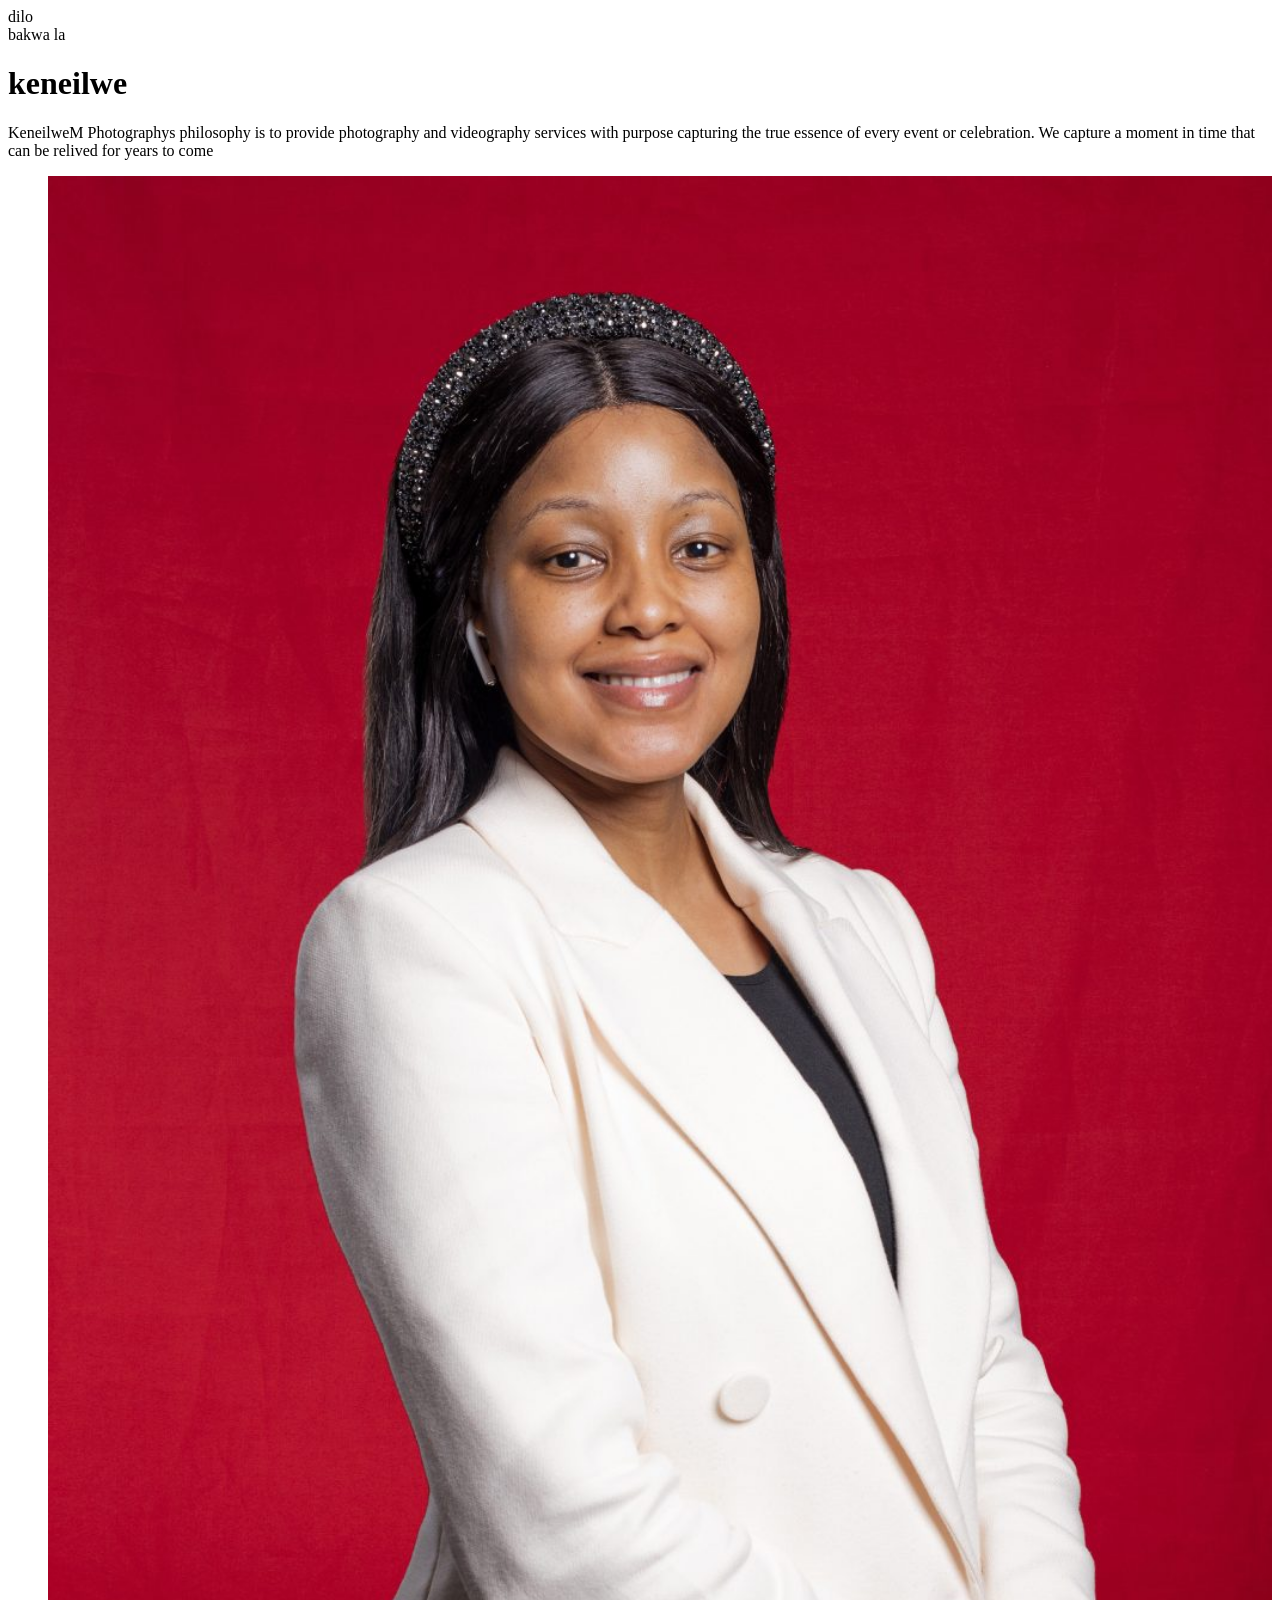
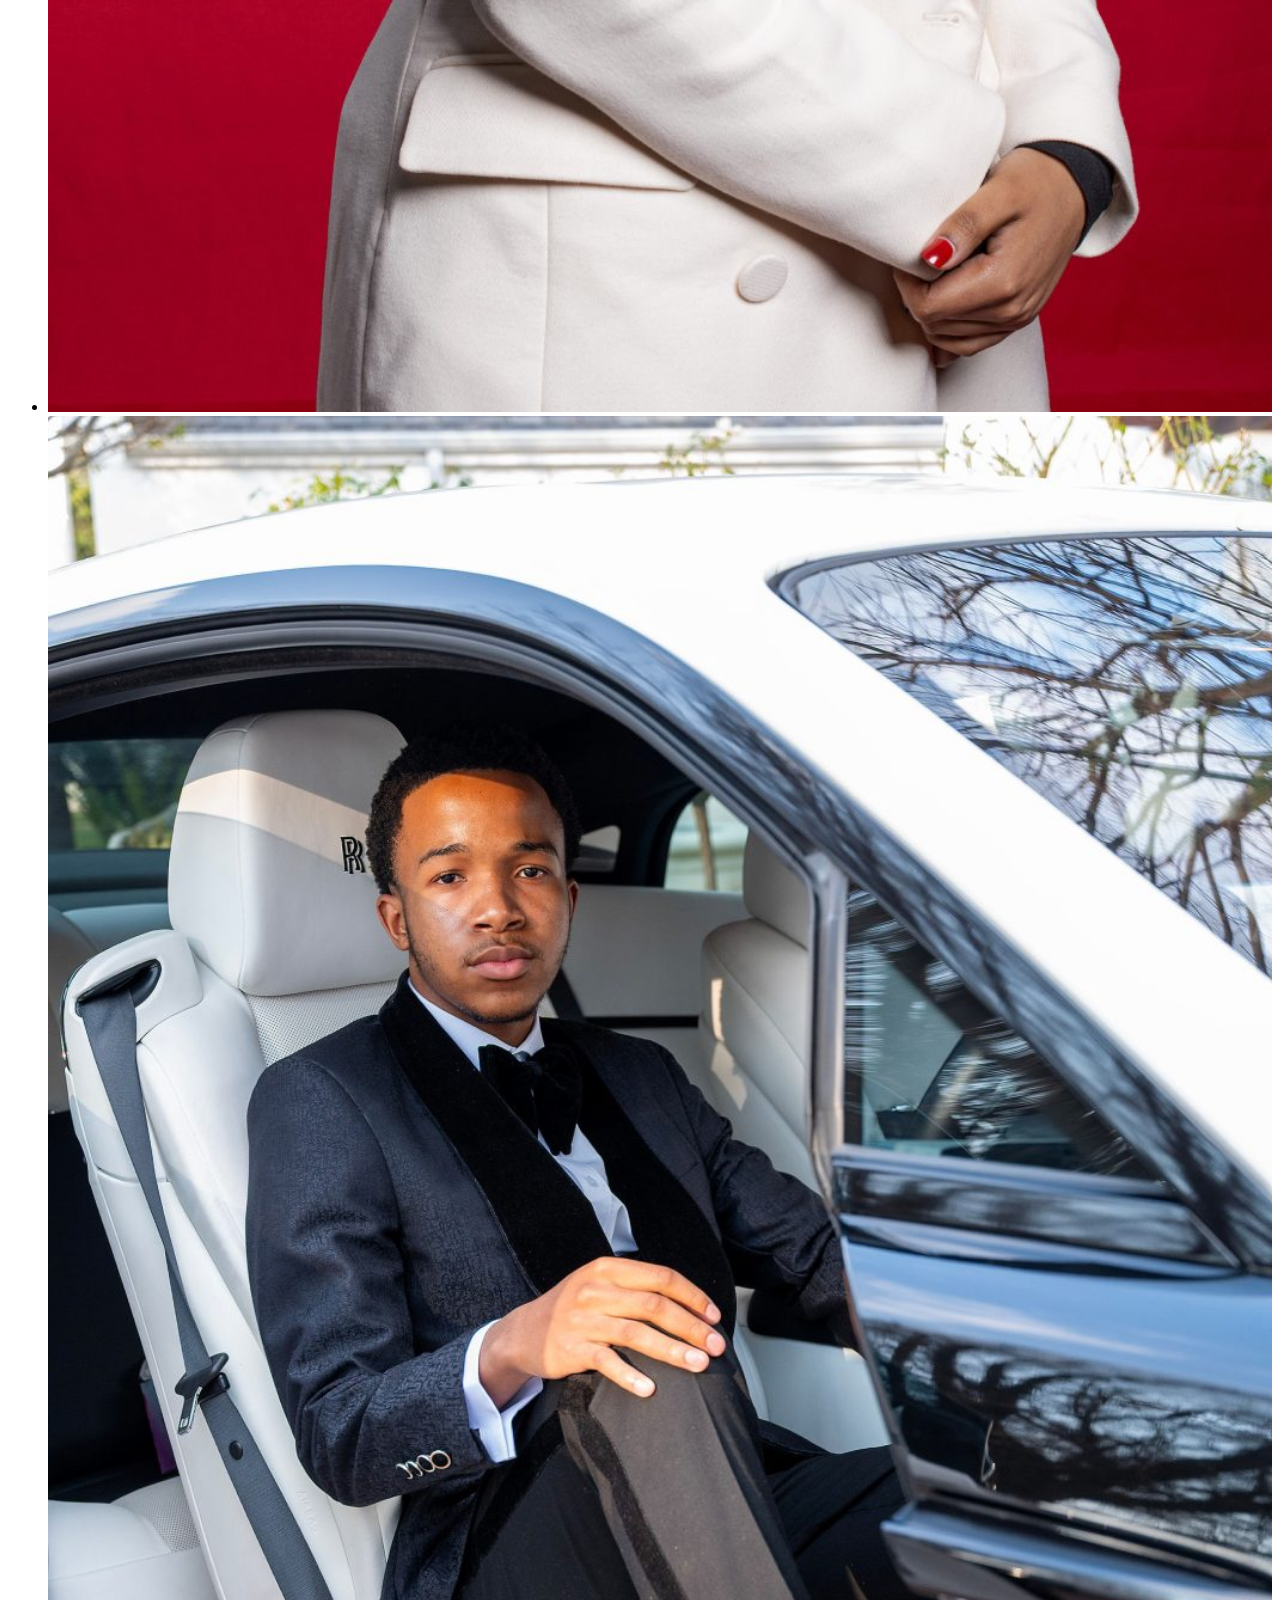
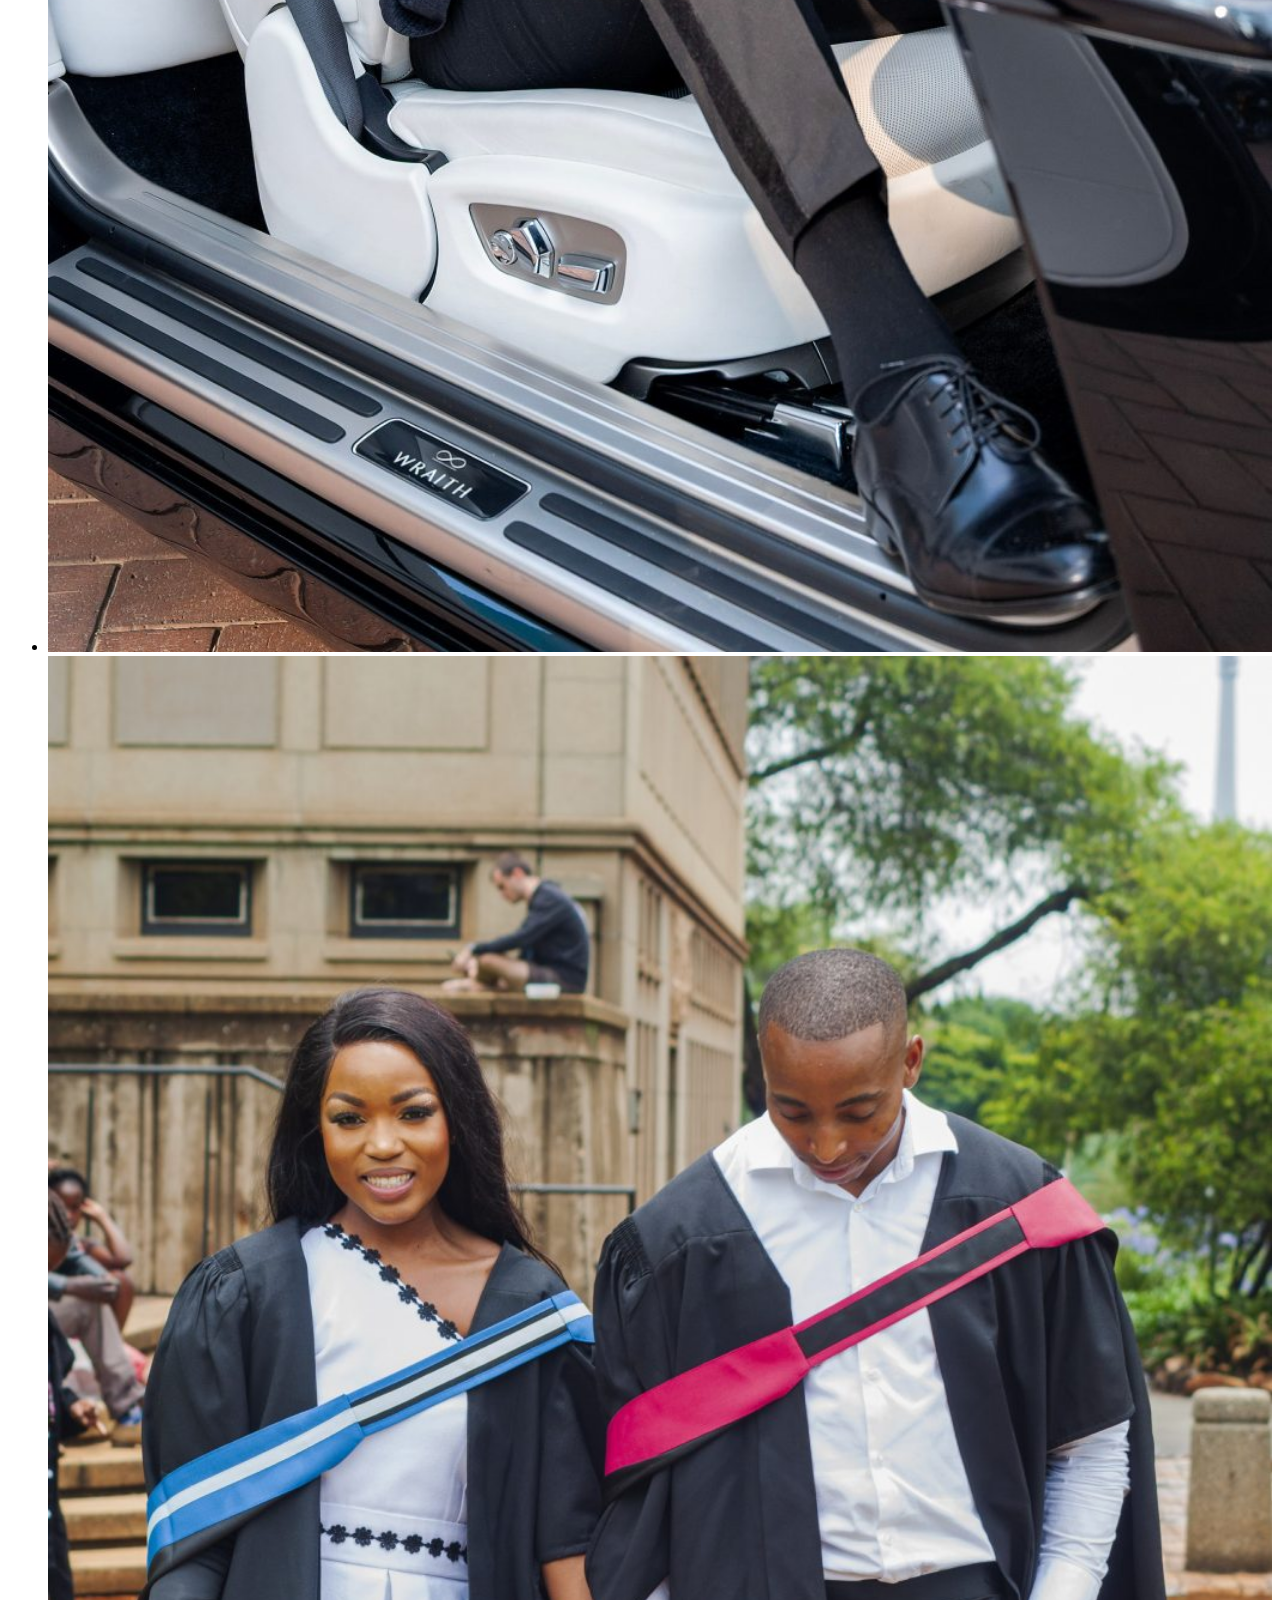
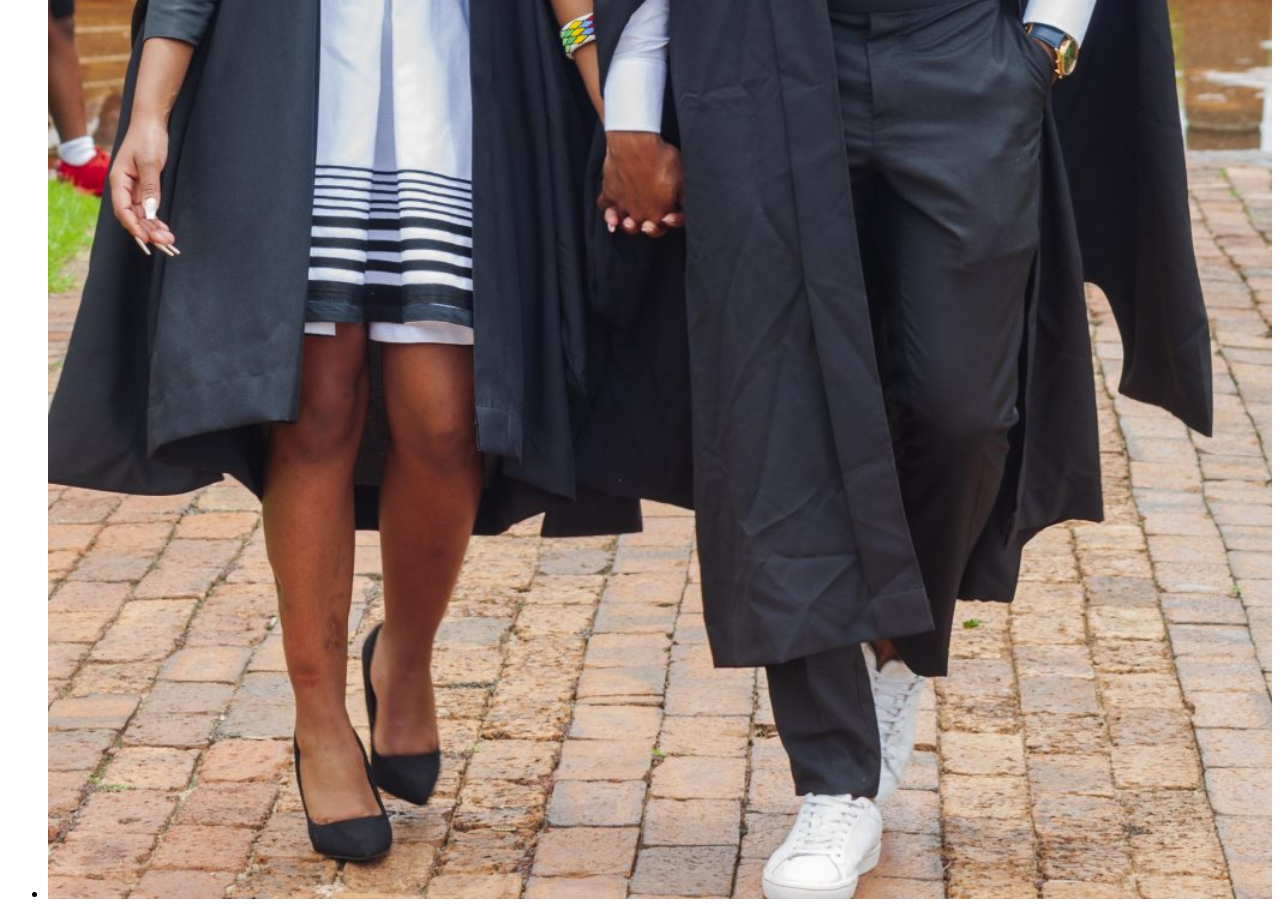
<file: index.html>
<!doctype html>
<html lang="en">
  <head>
    <meta charset="UTF-8" />
    <meta name="viewport" content="width=device-width, initial-scale=1.0" />
    <link rel="stylesheet" href="main.css" />
    <title>Dilo stofong</title>
  </head>
  <body>
    <main>
      <div id="logo">dilo</div>
      <div>bakwa la</div>
      <div>
        <h1>keneilwe</h1>
        <p>
          KeneilweM Photographys philosophy is to provide photography and
          videography services with purpose capturing the true essence of every
          event or celebration. We capture a moment in time that can be relived
          for years to come
        </p>
      </div>
      <div id="gallery">
        <ul>
          <li>
            <img
              src="images/photo1.jpg"
              alt="red smiles"
              height="100%"
              width="100%"
            />
          </li>
          <li>
            <img
              src="images/photo2.jpg"
              alt="billion dollar car"
              height="100%"
              width="100%"
            />
          </li>
          <li>
            <img
              src="images/photo4.jpg"
              alt="graduation"
              height="100%"
              width="100%"
            />
          </li>
        </ul>
      </div>
    </main>
  </body>
</html>
</file>
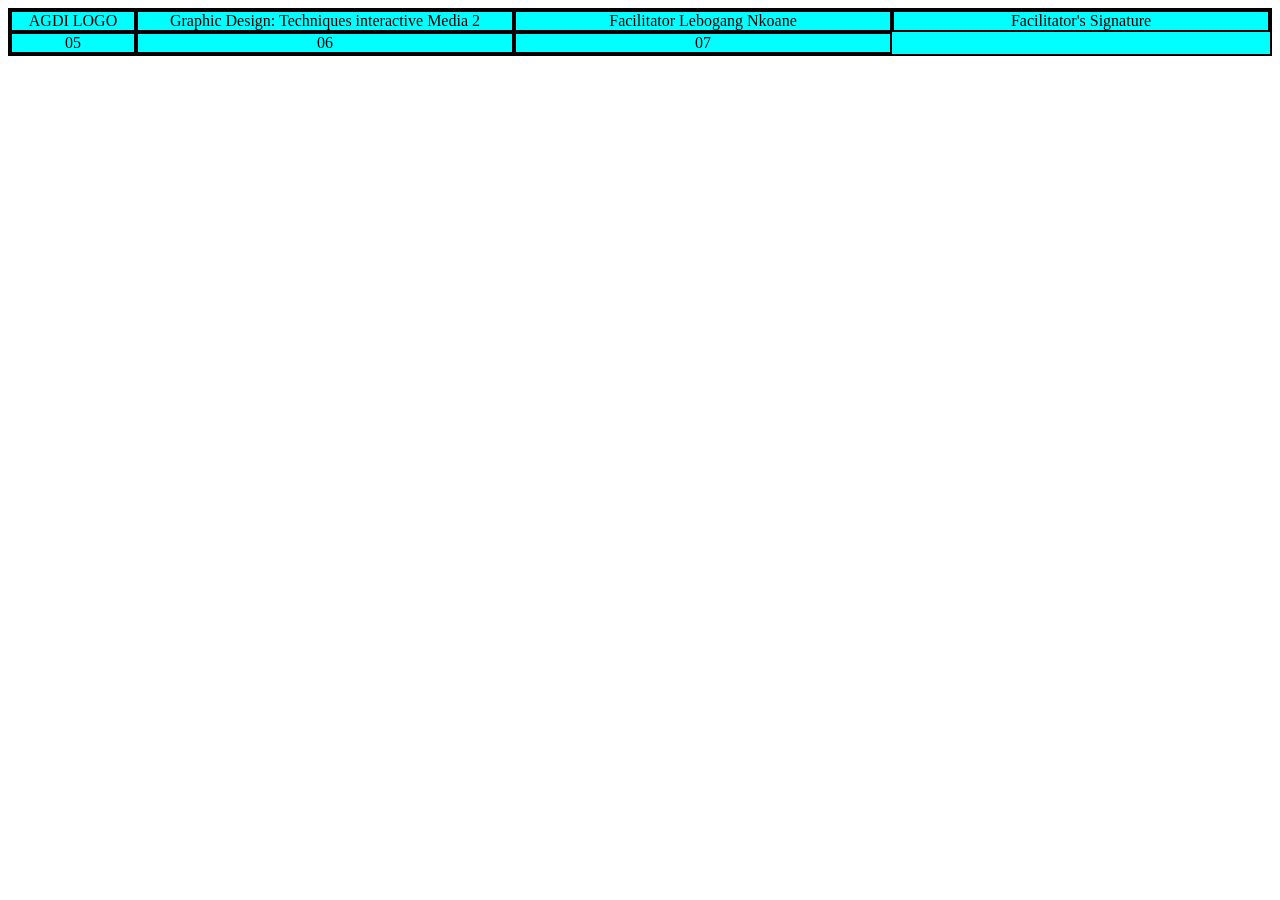
<file: time table.html>
<!DOCTYPE html>
<!-- saved from url=(0032)http://127.0.0.1:5500/index.html -->
<html lang="en"><head><meta http-equiv="Content-Type" content="text/html; charset=UTF-8">
    
    <meta name="viewport" content="width=device-width, initial-scale=1.0">
    <link rel="stylesheet" href="./time table_files/main.css">
    <title>time table</title>
  </head>
  <body>
    <main>
      <div id="root">
        <div>AGDI LOGO</div>
        <div>Graphic Design: Techniques interactive Media 2</div>
        <div>Facilitator Lebogang Nkoane</div>
        <div>Facilitator's Signature</div>
        <div>05</div>
        <div>06</div>
        <div>07</div>
      </div>
    </main>
  <!-- Code injected by live-server -->
<script>
	// <![CDATA[  <-- For SVG support
	if ('WebSocket' in window) {
		(function () {
			function refreshCSS() {
				var sheets = [].slice.call(document.getElementsByTagName("link"));
				var head = document.getElementsByTagName("head")[0];
				for (var i = 0; i < sheets.length; ++i) {
					var elem = sheets[i];
					var parent = elem.parentElement || head;
					parent.removeChild(elem);
					var rel = elem.rel;
					if (elem.href && typeof rel != "string" || rel.length == 0 || rel.toLowerCase() == "stylesheet") {
						var url = elem.href.replace(/(&|\?)_cacheOverride=\d+/, '');
						elem.href = url + (url.indexOf('?') >= 0 ? '&' : '?') + '_cacheOverride=' + (new Date().valueOf());
					}
					parent.appendChild(elem);
				}
			}
			var protocol = window.location.protocol === 'http:' ? 'ws://' : 'wss://';
			var address = protocol + window.location.host + window.location.pathname + '/ws';
			var socket = new WebSocket(address);
			socket.onmessage = function (msg) {
				if (msg.data == 'reload') window.location.reload();
				else if (msg.data == 'refreshcss') refreshCSS();
			};
			if (sessionStorage && !sessionStorage.getItem('IsThisFirstTime_Log_From_LiveServer')) {
				console.log('Live reload enabled.');
				sessionStorage.setItem('IsThisFirstTime_Log_From_LiveServer', true);
			}
		})();
	}
	else {
		console.error('Upgrade your browser. This Browser is NOT supported WebSocket for Live-Reloading.');
	}
	// ]]>
</script>


</body></html>
</file>
<file: main.css>

</file>
<file: time table_files/main.css>
main {
  background-color: aqua;
  display: grid;
  margin: 0 auto 0 auto;
  text-align: center;
  border: 2px solid black;
}
main div#root {
  display: grid;
  grid-template-columns: 1fr 3fr 3fr 3fr;
  grid-template-rows: 1fr 1fr;
}
main div#root div {
  border: 2px solid black;
}
</file>
